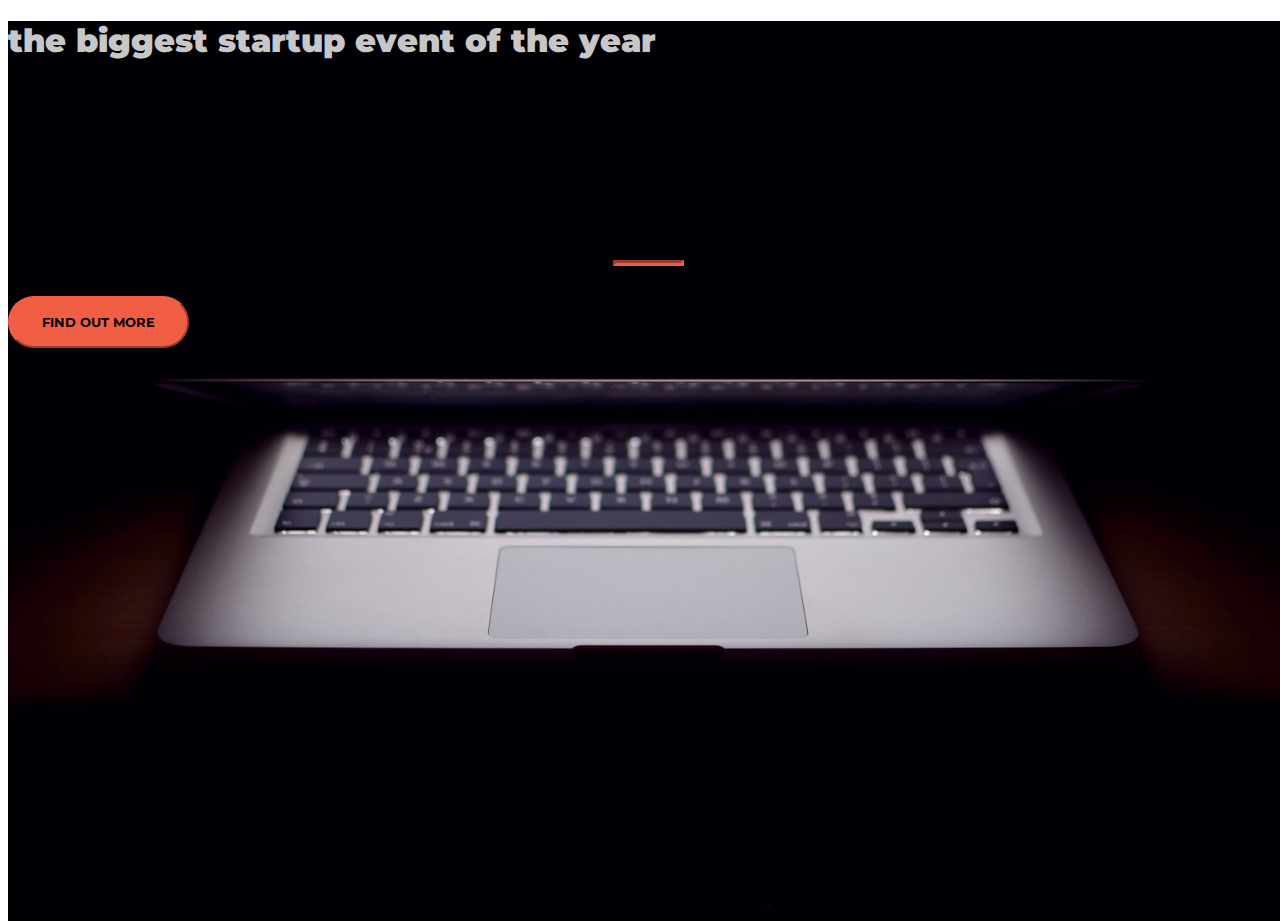
<file: 3bootstrap/index.html>
<!DOCTYPE html>
<html>

<head>
  <title>Startup</title>

  <!-- Google Fonts -->
  <link href="https://fonts.googleapis.com/css?family=Montserrat" rel="stylesheet">

  <!-- Bootstrap CSS from a CDN. This way you don't have to include the bootstrap file yourself -->
  <link rel="stylesheet" href="https://maxcdn.bootstrapcdn.com/bootstrap/4.0.0-alpha.6/css/bootstrap.min.css" integrity="sha384-rwoIResjU2yc3z8GV/NPeZWAv56rSmLldC3R/AZzGRnGxQQKnKkoFVhFQhNUwEyJ" crossorigin="anonymous">

  <!-- My own stylesheet -->
  <link href="style.css" rel="stylesheet">
</head>

<body>
  <header class="startup text-center text-white d-flex">
    <div class="container my-auto">
      <div class="row">
        <div class="col-lg-12 my-auto">
          <h1 class="text-uppercase faded">
              <strong>the biggest startup event of the year</strong>
          </h1>
          <hr>
        </div>
        <div class="col-lg-12 my-auto">
          <button class="btn btn-primary btn-xl">Find Out More</button>
        </div>
      </div>
    </div>
  </header>

</body>

</html>
</file>
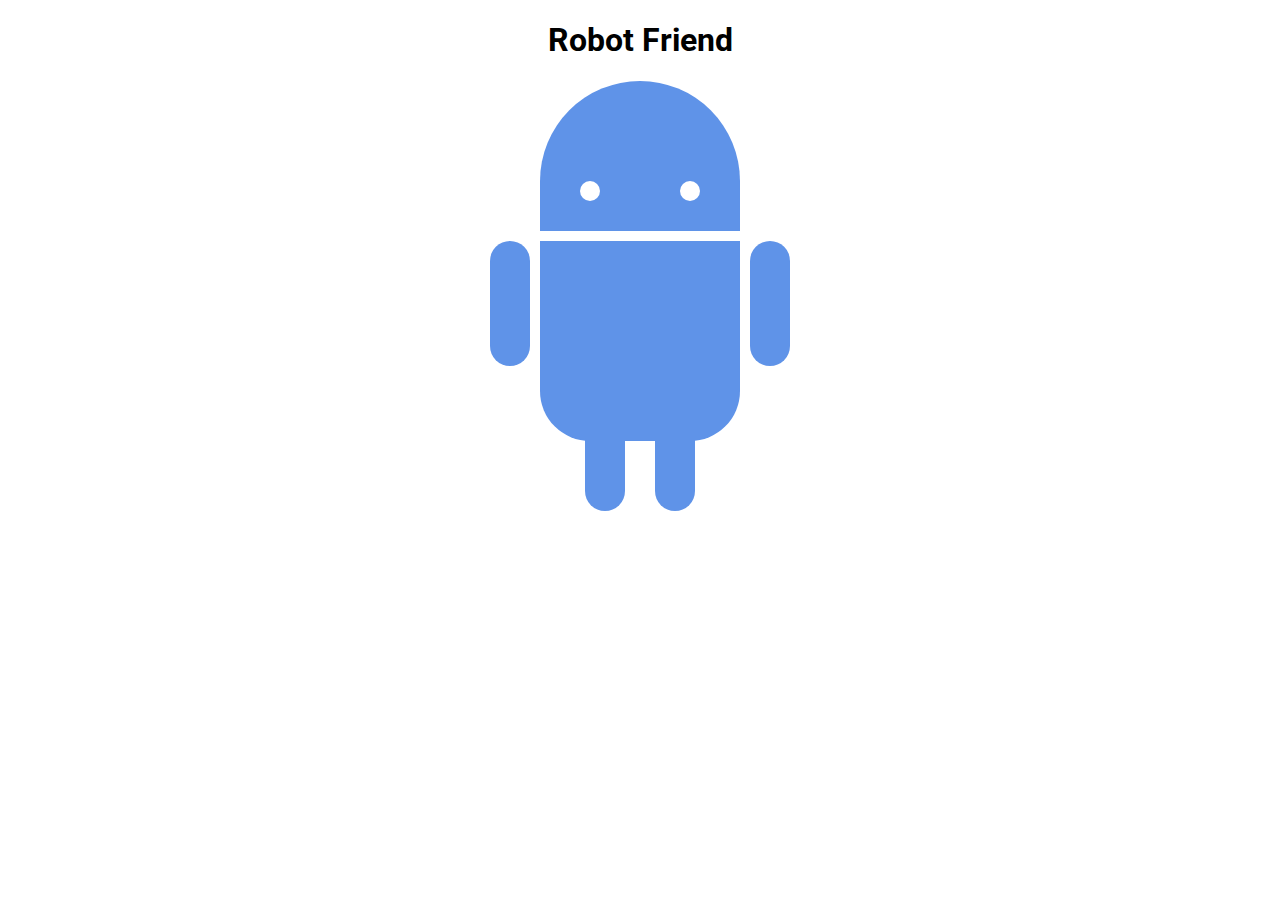
<file: 2css/robot/index.html>
<!DOCTYPE html>
<html>
<head>
	<title>RoboPage</title>
	<link rel="stylesheet" type="text/css" href="style.css">
	<link href="https://fonts.googleapis.com/css?family=Roboto" rel="stylesheet">
</head>
<body>
	<h1>Robot Friend</h1>
	<div class="robots">
		<div class="android"> 
			<div class="head"> 
				<div class="eyes"> 
					<div class="left_eye"></div> 
					<div class="right_eye"></div>
				</div> 
			</div> 
			<div class="upper_body"> 
				<div class="left_arm"></div> 
				<div class="torso"></div> 
				<div class="right_arm"></div> 
			</div> 
			<div class="lower_body"> 
				<div class="left_leg"></div> 
				<div class="right_leg"></div> 
			</div> 
		</div>
	</div>
</body>
</html>
</file>
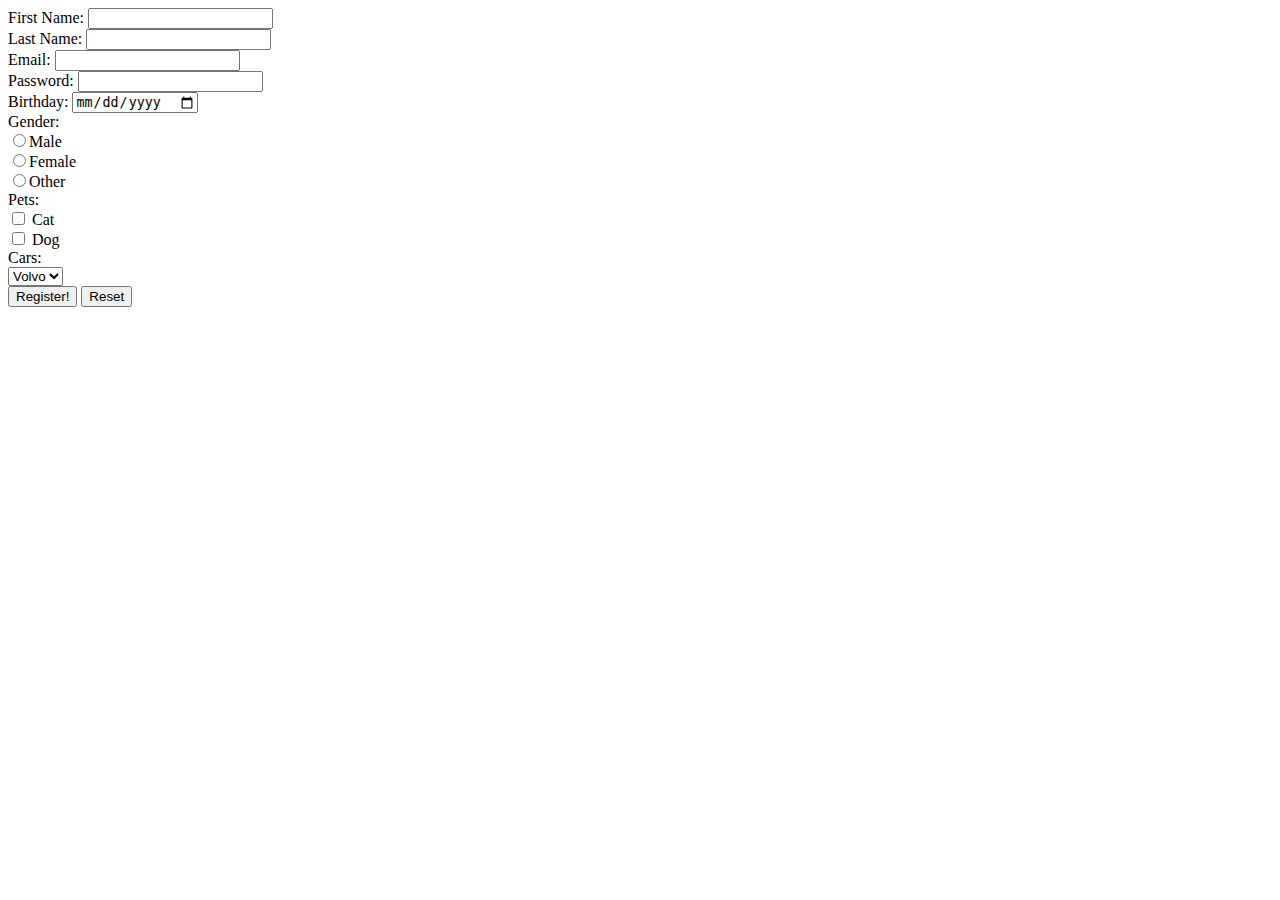
<file: 1html/suport_material/register.html>
<!DOCTYPE html>
<html>
<head>
	<title>Register</title>
</head>
<body>
	<form method="GET">
		First Name: <input type="text" name="firstname"><br>
		Last Name: <input type="text" name="lasttname"><br>
		Email: <input type="email" name="email"><br>
		<!-- Updated min to minlength (min is used only for range inputs. Visit here for more info: https://www.w3schools.com/tags/att_input_maxlength.asp) -->
		Password: <input type="password" name="password" minLength="5"><br>
		Birthday: <input type="date" name="birthday"><br>
		Gender:<br>
		<input type="radio" name="gender" value="Male">Male<br>
		<input type="radio" name="gender" value="Female">Female<br>
		<input type="radio" name="gender" value="Other">Other<br>
		Pets: <br>
		<!-- ******
			See if you can play around with the below checkboxes and add the "value" attribute. How will this change the query string when you click "Register"?
		***** -->
		<input type="checkbox" name="cat"> Cat<br>
		<input type="checkbox" name="dog"> Dog<br>
		Cars: <br>
		<select name="cars">
			<option value="volvo" >Volvo</option>
			<option value="audi">Audi</option>
		</select><br>
		<input type="submit" value="Register!">
		<input type="reset">
	</form>
</body>
</html>
</file>
<file: 3bootstrap/style.css>
body,
html {
  width: 100%;
  height: 100%; 
}

body {
  font-family: 'Montserrat', sans-serif;
}

hr {
  max-width: 65px;
  border-width: 3px;
  border-color: #F05F44; 
}

.faded {
  color: rgba(255, 255, 255, 0.8); 
}

header.startup {
  background-position: center;
  background-image: url("header.jpg");
  background-size: cover;
  height: 100%;
}

header.startup hr {
  margin-top: 200px;
  margin-bottom: 30px; 
}

header.startup h1 {
  font-size: 2rem; 
}

.btn {
  font-weight: 700;
  text-transform: uppercase;
  border-radius: 300px;
  font-family: 'Montserrat', sans-serif;
}

.btn-xl {
  padding: 1rem 2rem; 
}

.btn-primary {
  background-color: #F05F44;
  border-color: #F05F44; }

.btn-primary:hover {
  background-color: #ee4b08;
  border-color: #ee4b08;
  border-width: 5px;
  cursor: pointer;
}
</file>
<file: 2css/robot/style.css>
h1 {
	text-align: center;
	font-family: 'Roboto', sans-serif;
}

.robots {
	display: flex;
	justify-content: center;
}

.head,
.left_arm,
.torso,
.right_arm,
.left_leg,
.right_leg {
	 background-color: #5f93e8;
}

.head {
	width: 200px;
	margin: 0 auto;
	height: 150px;
	border-radius: 200px 200px 0 0;
	margin-bottom: 10px;
}

.eyes {
	display: inline-flex;
	justify-content: center;
}

.head:hover {
	width: 300px;
    transition: 1s ease-in-out;
}

.upper_body {
	width: 300px;
	height: 150px;
	display: flex;
}

.left_arm, .right_arm {
	width: 40px;
	height: 125px;
	border-radius: 100px;
}

.left_arm {
	margin-right: 10px;
}

.right_arm {
	margin-left: 10px;
}

.torso {
	width: 200px;
	height: 200px;
	border-radius: 0 0 50px 50px;
}

.lower_body {
	width: 200px;
	height: 200px;
	/* This is another useful property. Hmm what do you think it does?*/
	margin: 0 auto;
	display: flex;
}

.left_leg, .right_leg {
	width: 40px;
	height: 120px;
	border-radius: 0 0 100px 100px;
}

.left_leg {
	margin-left: 45px;
}

.left_leg:hover {
	-webkit-transform: rotate(20deg);
    -moz-transform: rotate(20deg);
    -o-transform: rotate(20deg);
    -ms-transform: rotate(20deg);
    transform: rotate(20deg);
}

.right_leg {
	margin-left: 30px;
}

.left_eye, .right_eye {
	width: 20px;
	height: 20px;
	border-radius: 15px;
	background-color: white;
}

.left_eye {
	/* These properties are new and you haven't encountered
	in this course. Check out CSS Tricks to see what it does! */
	position: relative;
	top: 100px;
	left: 40px;
}

.right_eye {
	position: relative;
	top: 100px;
	left: 120px;
}
</file>
